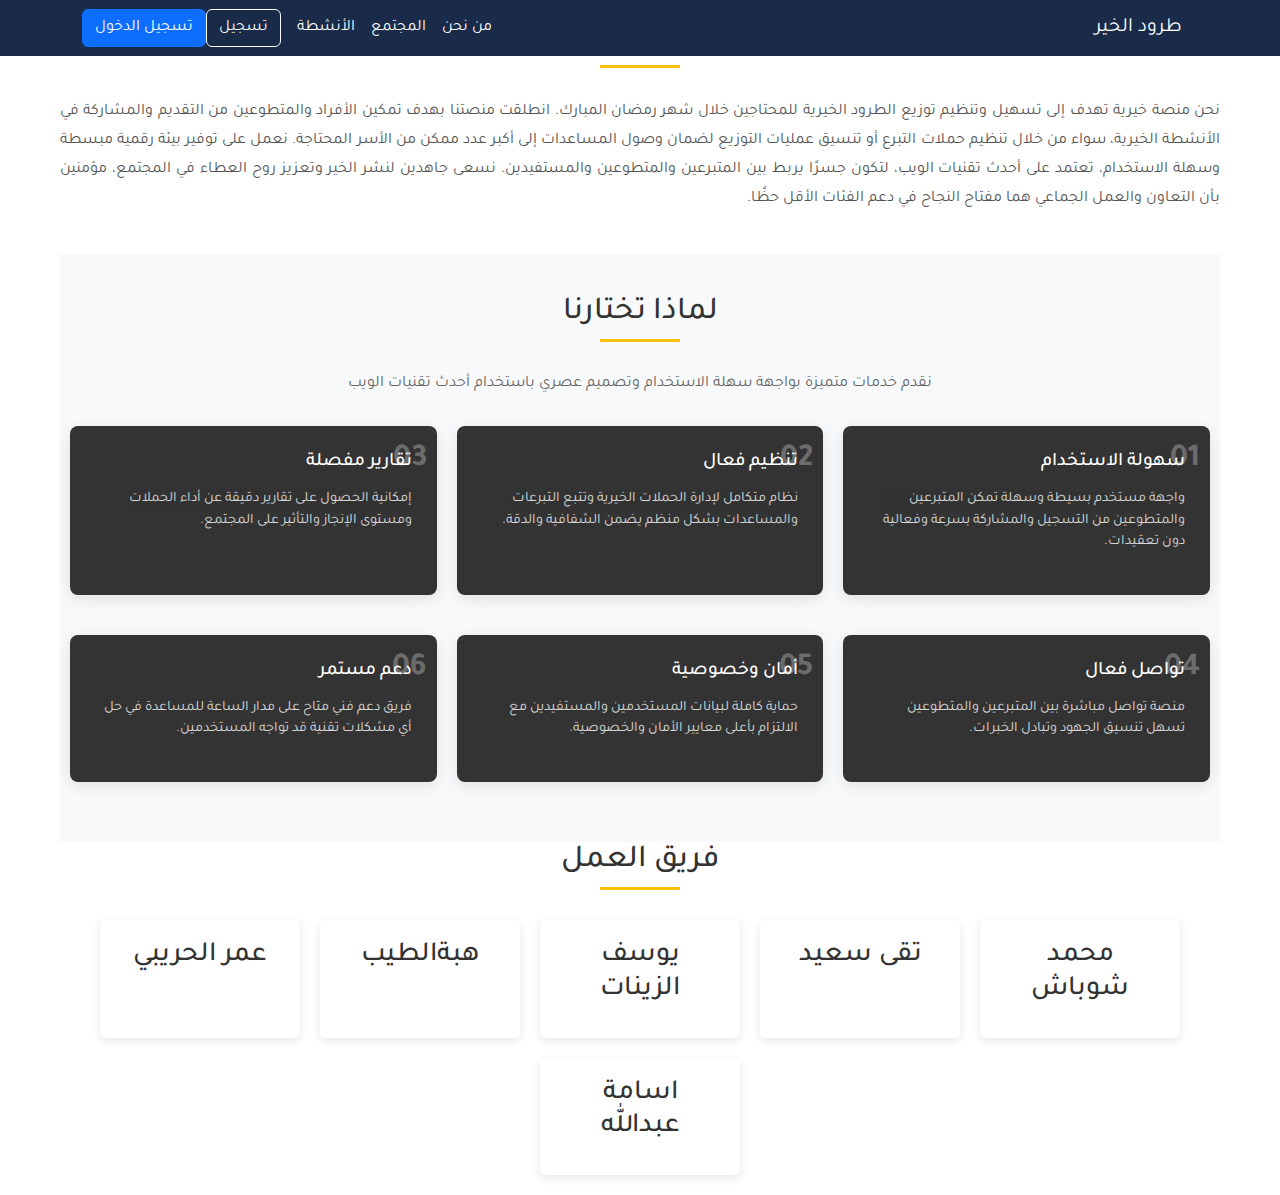
<file: aboutus.html>
<!DOCTYPE html>
<html lang="ar" dir="rtl">
<head>
    <meta charset="UTF-8">
    <meta name="viewport" content="width=device-width, initial-scale=1.0">
    <title>صفحة تجريبية</title>
    
    <style>
        * {
            margin: 0;
            padding: 0;
            box-sizing: border-box;
            font-family: 'Tajawal', sans-serif;
        }
        
        body {
            background-color: #f8f9fa;
            direction: rtl;
        }
        
        .main-content {
            max-width: 1200px;
            margin: 0 auto;
            padding: 20px;
        }
        
        .section-title {
            text-align: center;
            margin-bottom: 30px;
            color: #333;
            font-size: 2rem;
            position: relative;
            padding-bottom: 10px;
        }
        
        .section-title::after {
            content: '';
            position: absolute;
            bottom: 0;
            left: 50%;
            transform: translateX(-50%);
            width: 80px;
            height: 3px;
            background-color: #ffc107;
        }
        
        .section-text {
            text-align: justify;
            line-height: 1.8;
            margin-bottom: 40px;
            color: #555;
        }
        
        .team-container {
            display: flex;
            flex-wrap: wrap;
            justify-content: center;
            gap: 20px;
        }
        
        .team-card {
            width: 200px;
            background-color: #fff;
            padding: 20px;
            border-radius: 5px;
            box-shadow: 0 3px 10px rgba(0, 0, 0, 0.1);
            text-align: center;
        }
        
        .team-member {
            margin-bottom: 10px;
            color: #333;
        }
        
        .team-role {
            color: #777;
            font-style: italic;
        }
        
        /* تنسيق لقسم "لماذا تختارنا" */
        .why-choose-us {
            padding: 40px 0;
            background-color: #f8f9fa;
        }
        
        .why-choose-us-subtitle {
            text-align: center;
            margin-bottom: 30px;
            color: #666;
        }
        
        .features-container {
            display: flex;
            flex-wrap: wrap;
            justify-content: center;
            gap: 20px;
        }
        
        .feature-card {
            width: calc(33.33% - 20px);
            background-color: #333;
            color: #fff;
            border-radius: 8px;
            overflow: hidden;
            box-shadow: 0 4px 15px rgba(0, 0, 0, 0.1);
            position: relative;
            margin-bottom: 20px;
        }
        
        .feature-number {
            position: absolute;
            top: 10px;
            right: 10px;
            font-size: 2rem;
            font-weight: bold;
            color: rgba(255, 255, 255, 0.3);
        }
        
        .feature-content {
            padding: 25px;
        }
        
        .feature-title {
            margin-bottom: 15px;
            font-size: 1.2rem;
        }
        
        .feature-text {
            font-size: 0.9rem;
            line-height: 1.5;
            opacity: 0.8;
        }
        
        @media (max-width: 768px) {
            .feature-card {
                width: calc(50% - 20px);
            }
        }
        
        @media (max-width: 576px) {
            .feature-card {
                width: 100%;
            }
        }

        .navbar {
            background-color: #1a2b49; /* Dark blue theme */
        }
        
        .navbar-brand, .nav-link {
            color: white !important;
        }
        .nav-link:hover {
            color: #ffd700 !important; /* Gold hover effect */
        }
    </style>
    <link href="https://fonts.googleapis.com/css2?family=Tajawal:wght@400;500;700&display=swap" rel="stylesheet">
</head>
<body>
     <!-- Navbar -->
     <nav class="navbar navbar-expand-lg navbar-dark fixed-top">
        <div class="container">
            <!-- Logo -->
            <a class="navbar-brand" href="/">طرود الخير</a>

            <!-- Toggler for Mobile -->
            <button class="navbar-toggler" type="button" data-bs-toggle="collapse" data-bs-target="#navbarContent" aria-controls="navbarContent" aria-expanded="false" aria-label="تبديل التنقل">
                <span class="navbar-toggler-icon"></span>
            </button>

            <!-- Navbar Content -->
            <div class="collapse navbar-collapse" id="navbarContent">
                <!-- Navigation Links -->
                <ul class="navbar-nav me-auto mb-2 mb-lg-0">
                    <li class="nav-item">
                        <a class="nav-link" href="aboutus.html">من نحن</a>
                    </li>
                    <li class="nav-item">
                        <a class="nav-link" href="community.html">المجتمع</a>
                    </li>
                    <li class="nav-item">
                        <a class="nav-link" href="activities.html">الأنشطة</a>
                    </li>
                </ul>

                <!-- Register and Sign In Buttons -->
                <div class="d-flex">
                    <a href="register.html" class="btn btn-outline-light me-2">تسجيل</a>
                    <a href="login.html" class="btn btn-primary">تسجيل الدخول</a>
                </div>
            </div>
        </div>
    </nav>
    <main class="main-content">
        
        <section class="about">
            <h2 class="section-title">من نحن</h2>
            <p class="section-text">نحن منصة خيرية تهدف إلى تسهيل وتنظيم توزيع الطرود الخيرية للمحتاجين خلال شهر رمضان المبارك. انطلقت منصتنا بهدف تمكين الأفراد والمتطوعين من التقديم والمشاركة في الأنشطة الخيرية، سواء من خلال تنظيم حملات التبرع أو تنسيق عمليات التوزيع لضمان وصول المساعدات إلى أكبر عدد ممكن من الأسر المحتاجة. نعمل على توفير بيئة رقمية مبسطة وسهلة الاستخدام، تعتمد على أحدث تقنيات الويب، لتكون جسرًا يربط بين المتبرعين والمتطوعين والمستفيدين. نسعى جاهدين لنشر الخير وتعزيز روح العطاء في المجتمع، مؤمنين بأن التعاون والعمل الجماعي هما مفتاح النجاح في دعم الفئات الأقل حظًا.</p>
        </section>
        
        <!-- قسم "لماذا تختارنا" الجديد -->
        <section class="why-choose-us">
            <h2 class="section-title">لماذا تختارنا</h2>
            <p class="why-choose-us-subtitle">نقدم خدمات متميزة بواجهة سهلة الاستخدام وتصميم عصري باستخدام أحدث تقنيات الويب</p>
            
            <div class="features-container">
                <div class="feature-card">
                    <div class="feature-number">01</div>
                    <div class="feature-content">
                        <h3 class="feature-title">سهولة الاستخدام</h3>
                        <p class="feature-text">واجهة مستخدم بسيطة وسهلة تمكن المتبرعين والمتطوعين من التسجيل والمشاركة بسرعة وفعالية دون تعقيدات.</p>
                    </div>
                </div>
                
                <div class="feature-card">
                    <div class="feature-number">02</div>
                    <div class="feature-content">
                        <h3 class="feature-title">تنظيم فعال</h3>
                        <p class="feature-text">نظام متكامل لإدارة الحملات الخيرية وتتبع التبرعات والمساعدات بشكل منظم يضمن الشفافية والدقة.</p>
                    </div>
                </div>
                
                <div class="feature-card">
                    <div class="feature-number">03</div>
                    <div class="feature-content">
                        <h3 class="feature-title">تقارير مفصلة</h3>
                        <p class="feature-text">إمكانية الحصول على تقارير دقيقة عن أداء الحملات ومستوى الإنجاز والتأثير على المجتمع.</p>
                    </div>
                </div>
                
                <div class="feature-card">
                    <div class="feature-number">04</div>
                    <div class="feature-content">
                        <h3 class="feature-title">تواصل فعال</h3>
                        <p class="feature-text">منصة تواصل مباشرة بين المتبرعين والمتطوعين تسهل تنسيق الجهود وتبادل الخبرات.</p>
                    </div>
                </div>
                
                <div class="feature-card">
                    <div class="feature-number">05</div>
                    <div class="feature-content">
                        <h3 class="feature-title">أمان وخصوصية</h3>
                        <p class="feature-text">حماية كاملة لبيانات المستخدمين والمستفيدين مع الالتزام بأعلى معايير الأمان والخصوصية.</p>
                    </div>
                </div>
                
                <div class="feature-card">
                    <div class="feature-number">06</div>
                    <div class="feature-content">
                        <h3 class="feature-title">دعم مستمر</h3>
                        <p class="feature-text">فريق دعم فني متاح على مدار الساعة للمساعدة في حل أي مشكلات تقنية قد تواجه المستخدمين.</p>
                    </div>
                </div>
            </div>
        </section>
        
        <section class="team">
            <h2 class="section-title">فريق العمل</h2>
            <div class="team-container">
                <div class="team-card">
                    <h3 class="team-member">محمد شوباش</h3>
                    
                </div>
                <div class="team-card">
                    <h3 class="team-member">تقى سعيد</h3>
                 
                </div>
                <div class="team-card">
                    <h3 class="team-member">يوسف الزينات</h3>
           
                </div>
                <div class="team-card">
                    <h3 class="team-member">هبةالطيب</h3>
         
                </div>
                <div class="team-card">
                    <h3 class="team-member">عمر الحريبي</h3>
 
                </div>
                <div class="team-card">
                    <h3 class="team-member">اسامة عبدالله </h3>
                </div>
            </div>
        </section>
    </main>
    <link rel="stylesheet" href="https://cdnjs.cloudflare.com/ajax/libs/bootstrap/5.3.3/css/bootstrap.min.css" integrity="sha512-jnSuA4Ss2PkkikSOLtYs8BlYIeeIK1h99ty4YfvRPAlzr377vr3CXDb7sb7eEEBYjDtcYj+AjBH3FLv5uSJuXg==" crossorigin="anonymous" referrerpolicy="no-referrer" />
</body>
</html>
</file>
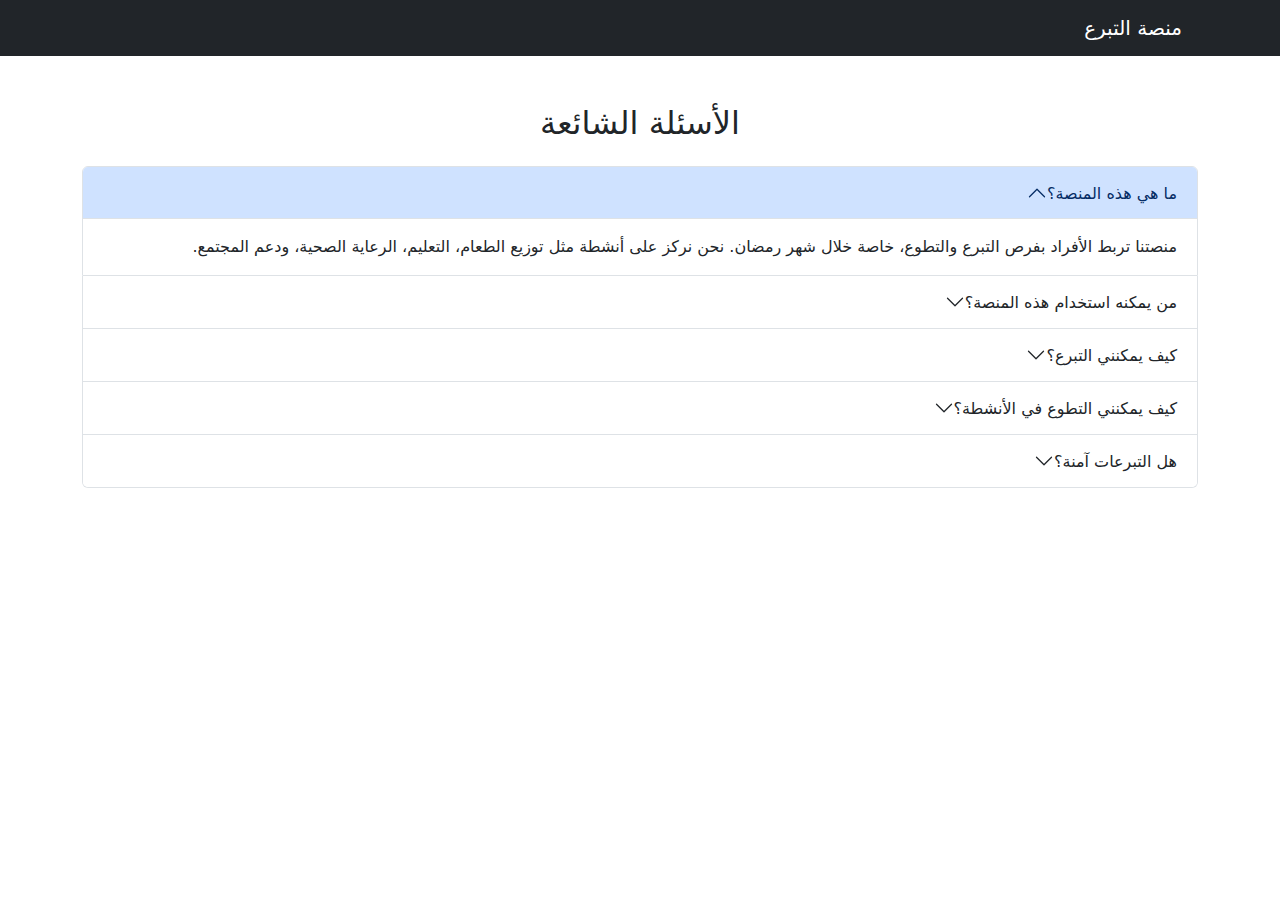
<file: FAQ.html>
<!DOCTYPE html>
<html lang="ar">
<head>
    <meta charset="UTF-8">
    <meta name="viewport" content="width=device-width, initial-scale=1">
    <title>الأسئلة الشائعة - منصة التبرع</title>
    <link href="https://cdn.jsdelivr.net/npm/bootstrap@5.3.0/dist/css/bootstrap.min.css" rel="stylesheet">
    <style>
        body {
            direction: rtl;
            text-align: right;
        }
    </style>
</head>
<body>

    <!-- شريط التنقل -->
    <nav class="navbar navbar-expand-lg navbar-dark bg-dark">
        <div class="container">
            <a class="navbar-brand" href="#">منصة التبرع</a>
        </div>
    </nav>

    <!-- قسم الأسئلة الشائعة -->
    <div class="container my-5">
        <h2 class="text-center mb-4">الأسئلة الشائعة</h2>
        <div class="accordion" id="faqAccordion">

            <!-- السؤال 1 -->
            <div class="accordion-item">
                <h2 class="accordion-header">
                    <button class="accordion-button" type="button" data-bs-toggle="collapse" data-bs-target="#faq1">
                        ما هي هذه المنصة؟
                    </button>
                </h2>
                <div id="faq1" class="accordion-collapse collapse show" data-bs-parent="#faqAccordion">
                    <div class="accordion-body">
                        منصتنا تربط الأفراد بفرص التبرع والتطوع، خاصة خلال شهر رمضان. 
                        نحن نركز على أنشطة مثل توزيع الطعام، التعليم، الرعاية الصحية، ودعم المجتمع.
                    </div>
                </div>
            </div>

            <!-- السؤال 2 -->
            <div class="accordion-item">
                <h2 class="accordion-header">
                    <button class="accordion-button collapsed" type="button" data-bs-toggle="collapse" data-bs-target="#faq2">
                        من يمكنه استخدام هذه المنصة؟
                    </button>
                </h2>
                <div id="faq2" class="accordion-collapse collapse" data-bs-parent="#faqAccordion">
                    <div class="accordion-body">
                        يمكن لأي شخص تصفح الأنشطة، ولكن يجب التسجيل للمشاركة أو التبرع أو التفاعل مع المجتمع.
                    </div>
                </div>
            </div>

            <!-- السؤال 3 -->
            <div class="accordion-item">
                <h2 class="accordion-header">
                    <button class="accordion-button collapsed" type="button" data-bs-toggle="collapse" data-bs-target="#faq3">
                        كيف يمكنني التبرع؟
                    </button>
                </h2>
                <div id="faq3" class="accordion-collapse collapse" data-bs-parent="#faqAccordion">
                    <div class="accordion-body">
                        يمكنك التبرع عن طريق اختيار القضية التي ترغب في دعمها واتباع خطوات التبرع. 
                        نحن ندعم عدة طرق دفع لتسهيل العملية.
                    </div>
                </div>
            </div>

            <!-- السؤال 4 -->
            <div class="accordion-item">
                <h2 class="accordion-header">
                    <button class="accordion-button collapsed" type="button" data-bs-toggle="collapse" data-bs-target="#faq4">
                        كيف يمكنني التطوع في الأنشطة؟
                    </button>
                </h2>
                <div id="faq4" class="accordion-collapse collapse" data-bs-parent="#faqAccordion">
                    <div class="accordion-body">
                        يمكنك تصفح الأنشطة المتاحة والتقديم للمشاركة في النشاط الذي ترغب فيه. 
                        بعد التقديم، ستتلقى بريدًا إلكترونيًا يحتوي على التفاصيل.
                    </div>
                </div>
            </div>

            <!-- السؤال 5 -->
            <div class="accordion-item">
                <h2 class="accordion-header">
                    <button class="accordion-button collapsed" type="button" data-bs-toggle="collapse" data-bs-target="#faq5">
                        هل التبرعات آمنة؟
                    </button>
                </h2>
                <div id="faq5" class="accordion-collapse collapse" data-bs-parent="#faqAccordion">
                    <div class="accordion-body">
                        نعم! نحن نستخدم بوابات دفع آمنة لضمان سلامة تبرعك ووصوله إلى الجهة المناسبة.
                    </div>
                </div>
            </div>

        </div>
    </div>
    <link rel="stylesheet" href="https://cdnjs.cloudflare.com/ajax/libs/bootstrap/5.3.3/css/bootstrap.min.css" integrity="sha512-jnSuA4Ss2PkkikSOLtYs8BlYIeeIK1h99ty4YfvRPAlzr377vr3CXDb7sb7eEEBYjDtcYj+AjBH3FLv5uSJuXg==" crossorigin="anonymous" referrerpolicy="no-referrer" />
    <!-- سكريبتات Bootstrap -->
    <script src="https://cdn.jsdelivr.net/npm/bootstrap@5.3.0/dist/js/bootstrap.bundle.min.js"></script>
</body>
</html>
</file>
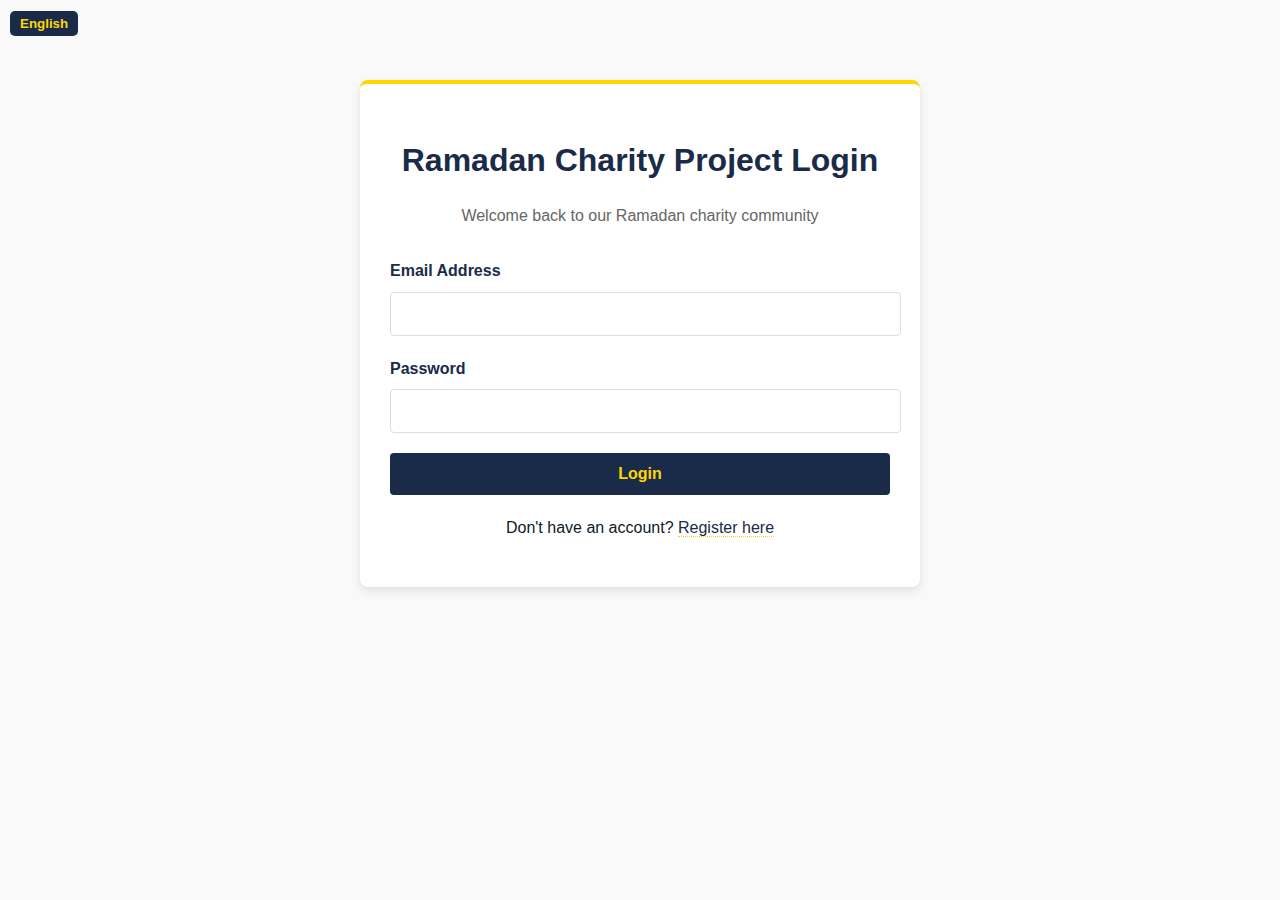
<file: login.html>
<!DOCTYPE html>
<html lang="en" dir="auto">
<head>
    <meta charset="UTF-8">
    <meta name="viewport" content="width=device-width, initial-scale=1.0">
    <title>Ramadan Charity Project Login</title>
    <link rel="stylesheet" href="login.css">
</head>
<body>
    <div class="language-switch">
        <button id="switch-lang">English</button>
    </div>
    
    <div class="container">
        <div class="form-header">
            <h1 id="form-title">Ramadan Charity Project Login</h1>
            <p id="form-subtitle">Welcome back to our Ramadan charity community</p>
        </div>
        
        <div id="success-message" class="success-message">
            Login successful! Redirecting to your index...
        </div>
        
        <div id="error-message" class="error-message" style="display: none; margin-bottom: 15px;">
            Invalid email or password. Please try again.
        </div>
        
        <form id="login-form" onsubmit="return validateAndLogin()">
            <div class="form-group">
                <label for="email" id="email-label">Email Address</label>
                <input type="email" id="email" class="form-control" required>
                <div class="error-message" id="email-error">Please enter a valid email address</div>
            </div>
            
            <div class="form-group">
                <label for="password" id="password-label">Password</label>
                <input type="password" id="password" class="form-control" required>
                <div class="error-message" id="password-error">Please enter your password</div>
            </div>
            
            <button type="submit" class="btn btn-block" id="submit-btn">Login</button>
            
            <div class="register-link">
                <p id="register-text">Don't have an account? <a href="register.html" id="register-link">Register here</a></p>
            </div>
        </form>
    </div>
    
    <script>
        // Form validation and login logic
    function validateAndLogin() {
    let isValid = true;
    
    const errorMessages = document.querySelectorAll('.error-message');
    errorMessages.forEach(msg => msg.style.display = 'none');
    document.getElementById('error-message').style.display = 'none';
    
    const email = document.getElementById('email').value.trim();
    const emailRegex = /^[^\s@]+@[^\s@]+\.[^\s@]+$/;
    if (!emailRegex.test(email)) {
        document.getElementById('email-error').style.display = 'block';
        isValid = false;
    }
    
    const password = document.getElementById('password').value;
    if (password === '') {
        document.getElementById('password-error').style.display = 'block';
        isValid = false;
    }
    
    if (isValid) {
        const users = JSON.parse(localStorage.getItem('ramadanRegistrations')) || [];
        
        const user = users.find(u => u.email === email && u.password === password);
        
        if (user) {
            document.getElementById('success-message').style.display = 'block';
            
            localStorage.setItem('currentUser', JSON.stringify({
                email: user.email,
                fullName: user.fullName,
                phone: user.phone,
                isLoggedIn: true
            }));
            
            document.getElementById('login-form').reset();
            
            setTimeout(() => {

                window.location.href = 'user-profile-system/index.html';

        } else {
            document.getElementById('error-message').style.display = 'block';
        }
    }
    
    return false; 
}

function showStoredData() {
    const registrations = JSON.parse(localStorage.getItem('ramadanRegistrations')) || [];
    console.log('بيانات المستخدمين المسجلين:', registrations);
    
    const currentUser = JSON.parse(localStorage.getItem('currentUser')) || null;
    console.log('بيانات المستخدم الحالي:', currentUser);
    
    return { registrations, currentUser };
}



// التحقق مما إذا كان المستخدم مسجلاً بالفعل عند تحميل الصفحة
document.addEventListener('DOMContentLoaded', function() {
    // التحقق من وجود المستخدم الحالي
    const currentUser = JSON.parse(localStorage.getItem('currentUser'));
    if (currentUser && currentUser.isLoggedIn) {
        // المستخدم مسجل بالفعل، التحويل إلى لوحة التحكم
        window.location.href = 'index.html';
    }
}); 
        
        // Language switcher
        let currentLang = "en";
        document.getElementById("switch-lang").addEventListener("click", function () {
            if (currentLang === "en") {
                // Switch to Arabic
                document.documentElement.lang = "ar";
                document.body.style.direction = "rtl";
                document.getElementById('form-title').textContent = 'تسجيل الدخول لمشروع الأعمال الخيرية الرمضانية';
                document.getElementById('form-subtitle').textContent = 'مرحبًا بعودتك إلى مجتمع الأعمال الخيرية الرمضانية';
                document.getElementById('email-label').textContent = 'البريد الإلكتروني';
                document.getElementById('password-label').textContent = 'كلمة المرور';
                document.getElementById('submit-btn').textContent = 'تسجيل الدخول';
                document.getElementById('register-text').innerHTML = 'ليس لديك حساب؟ <a href="index.html" id="register-link">سجل هنا</a>';
                document.getElementById('success-message').textContent = 'تم تسجيل الدخول بنجاح! جاري تحويلك إلى لوحة التحكم...';
                document.getElementById('error-message').textContent = 'البريد الإلكتروني أو كلمة المرور غير صحيحة. يرجى المحاولة مرة أخرى.';
                
                // Update error messages
                document.getElementById('email-error').textContent = 'الرجاء إدخال بريد إلكتروني صالح';
                document.getElementById('password-error').textContent = 'الرجاء إدخال كلمة المرور';
                
                // Change language button text
                document.getElementById("switch-lang").textContent = "English";
                
                currentLang = "ar";
            } else {
                // Switch to English
                document.documentElement.lang = "en";
                document.body.style.direction = "ltr";
                
                // Reset text content to English
                document.getElementById('form-title').textContent = 'Ramadan Charity Project Login';
                document.getElementById('form-subtitle').textContent = 'Welcome back to our Ramadan charity community';
                document.getElementById('email-label').textContent = 'Email Address';
                document.getElementById('password-label').textContent = 'Password';
                document.getElementById('submit-btn').textContent = 'Login';
                document.getElementById('register-text').innerHTML = 'Don\'t have an account? <a href="index.html" id="register-link">Register here</a>';
                document.getElementById('success-message').textContent = 'Login successful! Redirecting to your dashboard...';
                document.getElementById('error-message').textContent = 'Invalid email or password. Please try again.';
                
                // Reset error messages
                document.getElementById('email-error').textContent = 'Please enter a valid email address';
                document.getElementById('password-error').textContent = 'Please enter your password';
                
                // Change language button text
                document.getElementById("switch-lang").textContent = "العربية";
                
                currentLang = "en";
            }
        });
        
        // Check if user is already logged in
        document.addEventListener('DOMContentLoaded', function() {
            const currentUser = JSON.parse(localStorage.getItem('currentUser'));
            if (currentUser && currentUser.isLoggedIn) {
                // User is already logged in, redirect to dashboard
                window.location.href = 'user-profile-system/index.html';

            }
            
            // Check browser language setting
            const userLang = navigator.language || navigator.userLanguage;
            if (userLang.startsWith('ar')) {
                // Trigger Arabic language
                document.getElementById("switch-lang").click();
            }
        });
    </script>
</body>
</html>
</file>
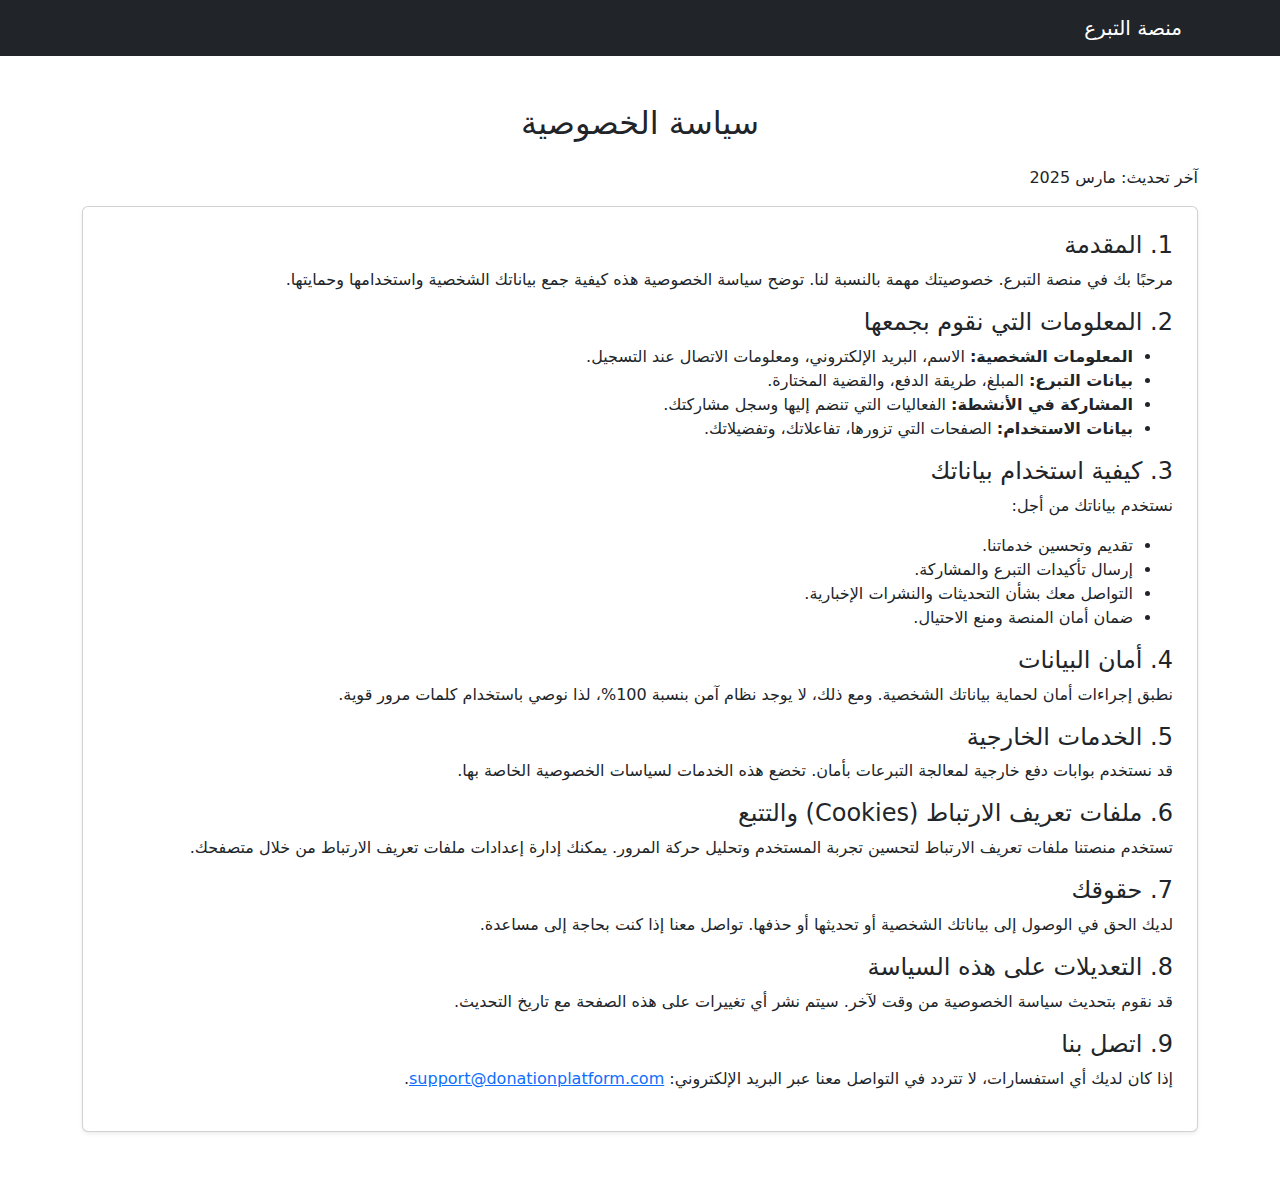
<file: privacy_policy.html>
<!DOCTYPE html>
<html lang="ar">
<head>
    <meta charset="UTF-8">
    <meta name="viewport" content="width=device-width, initial-scale=1">
    <title>سياسة الخصوصية - منصة التبرع</title>
    <link href="https://cdn.jsdelivr.net/npm/bootstrap@5.3.0/dist/css/bootstrap.min.css" rel="stylesheet">
    <style>
        body {
            direction: rtl;
            text-align: right;
        }
    </style>
</head>
<body>

    <!-- شريط التنقل -->
    <nav class="navbar navbar-expand-lg navbar-dark bg-dark">
        <div class="container">
            <a class="navbar-brand" href="#">منصة التبرع</a>
        </div>
    </nav>

    <!-- قسم سياسة الخصوصية -->
    <div class="container my-5">
        <h2 class="text-center mb-4">سياسة الخصوصية</h2>

        <p>آخر تحديث: مارس 2025</p>

        <div class="card p-4 shadow-sm">
            <h4>1. المقدمة</h4>
            <p>مرحبًا بك في منصة التبرع. خصوصيتك مهمة بالنسبة لنا. توضح سياسة الخصوصية هذه كيفية جمع بياناتك الشخصية واستخدامها وحمايتها.</p>

            <h4>2. المعلومات التي نقوم بجمعها</h4>
            <ul>
                <li><strong>المعلومات الشخصية:</strong> الاسم، البريد الإلكتروني، ومعلومات الاتصال عند التسجيل.</li>
                <li><strong>بيانات التبرع:</strong> المبلغ، طريقة الدفع، والقضية المختارة.</li>
                <li><strong>المشاركة في الأنشطة:</strong> الفعاليات التي تنضم إليها وسجل مشاركتك.</li>
                <li><strong>بيانات الاستخدام:</strong> الصفحات التي تزورها، تفاعلاتك، وتفضيلاتك.</li>
            </ul>

            <h4>3. كيفية استخدام بياناتك</h4>
            <p>نستخدم بياناتك من أجل:</p>
            <ul>
                <li>تقديم وتحسين خدماتنا.</li>
                <li>إرسال تأكيدات التبرع والمشاركة.</li>
                <li>التواصل معك بشأن التحديثات والنشرات الإخبارية.</li>
                <li>ضمان أمان المنصة ومنع الاحتيال.</li>
            </ul>

            <h4>4. أمان البيانات</h4>
            <p>نطبق إجراءات أمان لحماية بياناتك الشخصية. ومع ذلك، لا يوجد نظام آمن بنسبة 100%، لذا نوصي باستخدام كلمات مرور قوية.</p>

            <h4>5. الخدمات الخارجية</h4>
            <p>قد نستخدم بوابات دفع خارجية لمعالجة التبرعات بأمان. تخضع هذه الخدمات لسياسات الخصوصية الخاصة بها.</p>

            <h4>6. ملفات تعريف الارتباط (Cookies) والتتبع</h4>
            <p>تستخدم منصتنا ملفات تعريف الارتباط لتحسين تجربة المستخدم وتحليل حركة المرور. يمكنك إدارة إعدادات ملفات تعريف الارتباط من خلال متصفحك.</p>

            <h4>7. حقوقك</h4>
            <p>لديك الحق في الوصول إلى بياناتك الشخصية أو تحديثها أو حذفها. تواصل معنا إذا كنت بحاجة إلى مساعدة.</p>

            <h4>8. التعديلات على هذه السياسة</h4>
            <p>قد نقوم بتحديث سياسة الخصوصية من وقت لآخر. سيتم نشر أي تغييرات على هذه الصفحة مع تاريخ التحديث.</p>

            <h4>9. اتصل بنا</h4>
            <p>إذا كان لديك أي استفسارات، لا تتردد في التواصل معنا عبر البريد الإلكتروني: 
                <a href="mailto:support@donationplatform.com">support@donationplatform.com</a>.</p>
        </div>
    </div>
<link rel="stylesheet" href="https://cdnjs.cloudflare.com/ajax/libs/bootstrap/5.3.3/css/bootstrap.min.css" integrity="sha512-jnSuA4Ss2PkkikSOLtYs8BlYIeeIK1h99ty4YfvRPAlzr377vr3CXDb7sb7eEEBYjDtcYj+AjBH3FLv5uSJuXg==" crossorigin="anonymous" referrerpolicy="no-referrer" />
    <!-- سكريبتات Bootstrap -->
    <script src="https://cdn.jsdelivr.net/npm/bootstrap@5.3.0/dist/js/bootstrap.bundle.min.js"></script>
</body>
</html>
</file>
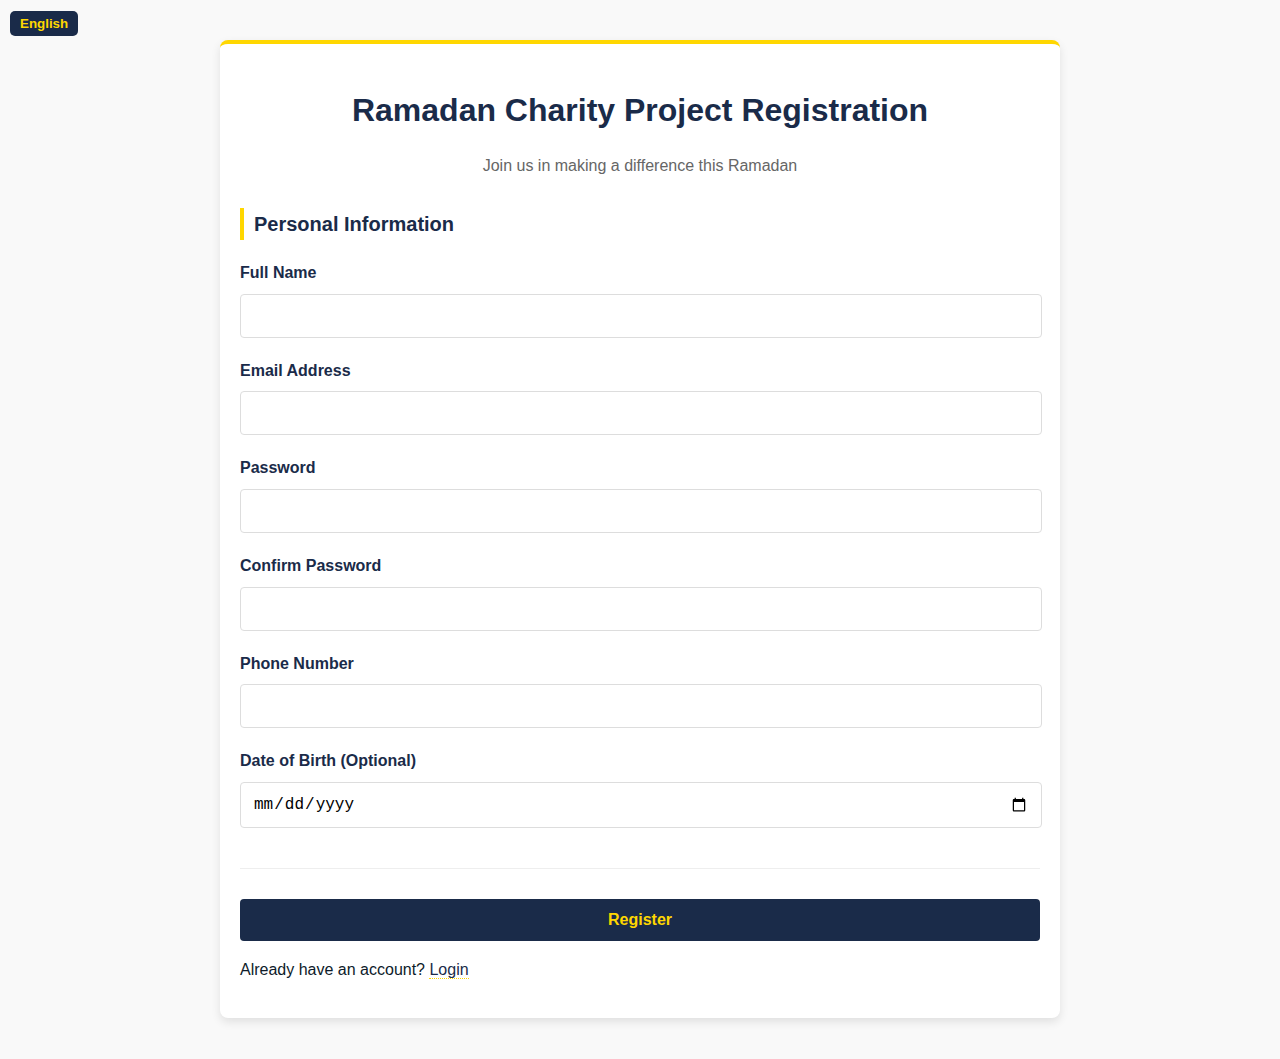
<file: register.html>
<!DOCTYPE html>
<html lang="en" dir="auto">
<head>
    <meta charset="UTF-8">
    <meta name="viewport" content="width=device-width, initial-scale=1.0">
    <title>Ramadan Charity Project Registration</title>
    
    <link rel="stylesheet" href="register.css">
</head>
<body>  
    <div class="language-switch">
            <button id="switch-lang">English</button>
        </div>
    <div class="container">
       <!--  <div class="language-selector">
            <button onclick="changeLanguage('en')" id="en-btn">English</button>
            <button onclick="changeLanguage('ar')" id="ar-btn">العربية</button>
        </div> -->
      

        <div class="form-header">
            <h1 id="form-title">Ramadan Charity Project Registration</h1>
            <p id="form-subtitle">Join us in making a difference this Ramadan</p>
        </div>
        
        <div id="success-message" class="success-message">
            Registration successful! Thank you for joining our Ramadan charity project.
        </div>
        
        <form id="registration-form" onsubmit="return validateForm()">
            <div class="form-section">
                <h2 id="personal-info-title">Personal Information</h2>
                
                <div class="form-group">
                    <label for="fullName" id="name-label">Full Name</label>
                    <input type="text" id="fullName" class="form-control" required>
                    <div class="error-message" id="fullName-error">Please enter your full name</div>
                </div>
                
                <div class="form-group">
                    <label for="email" id="email-label">Email Address</label>
                    <input type="email" id="email" class="form-control" required>
                    <div class="error-message" id="email-error">Please enter a valid email address</div>
                </div>
                
                <div class="form-group">
                    <label for="password" id="password-label">Password</label>
                    <input type="password" id="password" class="form-control" required>
                    <div class="error-message" id="password-error">Password must be at least 8 characters with numbers and special characters</div>
                </div>
                
                <div class="form-group">
                    <label for="confirmPassword" id="confirm-password-label">Confirm Password</label>
                    <input type="password" id="confirmPassword" class="form-control" required>
                    <div class="error-message" id="confirmPassword-error">Passwords do not match</div>
                </div>
                
                <div class="form-group">
                    <label for="phone" id="phone-label">Phone Number</label>
                    <input type="tel" id="phone" class="form-control" required>
                    <div class="error-message" id="phone-error">Please enter a valid phone number</div>
                </div>
                
                <div class="form-group">
                    <label for="dob" id="dob-label">Date of Birth (Optional)</label>
                    <input type="date" id="dob" class="form-control">
                </div>
            </div>
        
      <!--           <div class="form-group">
                    <label for="preferredLanguage" id="language-label">Preferred Language</label>
                    <select id="preferredLanguage" class="form-control" required>
                        <option value="">Select Language</option>
                        <option value="arabic">Arabic</option>
                        <option value="english">English</option>
                        <option value="other">Other</option>
                    </select>
                </div> -->
                
              
            
            <button type="submit" class="btn btn-block" id="submit-btn">Register</button>

                <p id="login-page">
                هل انت متأكد من انك تريد تسجيل الدخول� <a href="login.html">تسجيل الدخول</a>
                </p>
             
           
        </form>
    </div>
    
    <script>
        // Form validation
        function validateForm() {
            let isValid = true;
            
            // Reset all error messages
            const errorMessages = document.querySelectorAll('.error-message');
            errorMessages.forEach(msg => msg.style.display = 'none');
            
            // Validate full name
            const fullName = document.getElementById('fullName').value.trim();
            if (fullName === '') {
                document.getElementById('fullName-error').style.display = 'block';
                isValid = false;
            }
            
            // Validate email
            const email = document.getElementById('email').value.trim();
            const emailRegex = /^[^\s@]+@[^\s@]+\.[^\s@]+$/;
            if (!emailRegex.test(email)) {
                document.getElementById('email-error').style.display = 'block';
                isValid = false;
            }
            
            // Validate password
            const password = document.getElementById('password').value;
            const passwordRegex = /^(?=.*[0-9])(?=.*[!@#$%^&*])[a-zA-Z0-9!@#$%^&*]{8,}$/;
            if (!passwordRegex.test(password)) {
                document.getElementById('password-error').style.display = 'block';
                isValid = false;
            }
            
            // Validate confirm password
            const confirmPassword = document.getElementById('confirmPassword').value;
            if (password !== confirmPassword) {
                document.getElementById('confirmPassword-error').style.display = 'block';
                isValid = false;
            }
            
            // Validate phone
            const phone = document.getElementById('phone').value.trim();
            const phoneRegex = /^\+?[0-9]{10,15}$/;
            if (!phoneRegex.test(phone)) {
                document.getElementById('phone-error').style.display = 'block';
                isValid = false;
            }
            
          
            
            
            // If form is valid, show success message
            if (isValid) {
                document.getElementById('success-message').style.display = 'block';
                document.getElementById('registration-form').reset();
                // In a real application, you would submit the form data to a server here
                // For this example, we're just showing a success message
                window.scrollTo(0, 0);
                return false; // Prevent form submission for this example
            }
            
            return false; // Prevent actual form submission
        }
        
        // Language switcher
  // Language switcher
let currentLang = "en"; // تغيير القيمة الابتدائية إلى "en"
document.getElementById("switch-lang").addEventListener("click", function () {
    if (currentLang === "en") {
        // التحويل من الإنجليزية إلى العربية
        document.documentElement.lang = "ar";
        document.body.style.direction = "rtl";
        document.getElementById('form-title').textContent = 'التسجيل في مشروع الأعمال الخيرية الرمضانية';
        document.getElementById('form-subtitle').textContent = 'انضم إلينا لإحداث فرق هذا الرمضان';
        document.getElementById('personal-info-title').textContent = 'المعلومات الشخصية';
        document.getElementById('name-label').textContent = 'الاسم الكامل';
        document.getElementById('email-label').textContent = 'البريد الإلكتروني';
        document.getElementById('password-label').textContent = 'كلمة المرور';
        document.getElementById('confirm-password-label').textContent = 'تأكيد كلمة المرور';
        document.getElementById('phone-label').textContent = 'رقم الهاتف';
        document.getElementById('dob-label').textContent = 'تاريخ الميلاد (اختياري)';
        document.getElementById('submit-btn').textContent = 'تسجيل';
        document.getElementById('login-page').innerHTML = 'هل لديك حساب بالفعل؟ <a href="login.html">تسجيل الدخول</a>';
        document.getElementById('success-message').textContent = 'تم التسجيل بنجاح! شكرا لانضمامك إلى مشروع الأعمال الخيرية الرمضانية.';
        
        // تحديث رسائل الخطأ
        document.getElementById('fullName-error').textContent = 'الرجاء إدخال الاسم الكامل';
        document.getElementById('email-error').textContent = 'الرجاء إدخال بريد إلكتروني صالح';
        document.getElementById('password-error').textContent = 'يجب أن تتكون كلمة المرور من 8 أحرف على الأقل مع أرقام وأحرف خاصة';
        document.getElementById('confirmPassword-error').textContent = 'كلمات المرور غير متطابقة';
        document.getElementById('phone-error').textContent = 'الرجاء إدخال رقم هاتف صالح';
        
        // تغيير نص زر تبديل اللغة
        document.getElementById("switch-lang").textContent = "English";
        
        currentLang = "ar";
    } else {
        // التحويل من العربية إلى الإنجليزية
        document.documentElement.lang = "en";
        document.body.style.direction = "ltr";
        
        // إعادة تعيين المحتوى النصي إلى الإنجليزية
        document.getElementById('form-title').textContent = 'Ramadan Charity Project Registration';
        document.getElementById('form-subtitle').textContent = 'Join us in making a difference this Ramadan';
        document.getElementById('personal-info-title').textContent = 'Personal Information';
        document.getElementById('name-label').textContent = 'Full Name';
        document.getElementById('email-label').textContent = 'Email Address';
        document.getElementById('password-label').textContent = 'Password';
        document.getElementById('confirm-password-label').textContent = 'Confirm Password';
        document.getElementById('phone-label').textContent = 'Phone Number';
        document.getElementById('dob-label').textContent = 'Date of Birth (Optional)';
        document.getElementById('submit-btn').textContent = 'Register';
        document.getElementById('login-page').innerHTML = 'Already have an account? <a href="login.html">Login</a>';
        document.getElementById('success-message').textContent = 'Registration successful! Thank you for joining our Ramadan charity project.';
        
        // إعادة تعيين رسائل الخطأ
        document.getElementById('fullName-error').textContent = 'Please enter your full name';
        document.getElementById('email-error').textContent = 'Please enter a valid email address';
        document.getElementById('password-error').textContent = 'Password must be at least 8 characters with numbers and special characters';
        document.getElementById('confirmPassword-error').textContent = 'Passwords do not match';
        document.getElementById('phone-error').textContent = 'Please enter a valid phone number';
        
        // تغيير نص زر تبديل اللغة
        document.getElementById("switch-lang").textContent = "العربية";
        
        currentLang = "en";
    }
});
        
document.getElementById('login-page').innerHTML = 'هل لديك حساب بالفعل؟ <a href="login.html">تسجيل الدخول</a>';

document.getElementById('login-page').innerHTML = 'Already have an account? <a href="login.html">Login</a>';
    
        // Function to save form data (in a real application, this would send data to a server)
        /* function saveFormData() {
            // Collect form data
            const formData = {
                fullName: document.getElementById('fullName').value,
                email: document.getElementById('email').value,
                phone: document.getElementById('phone').value,
                dob: document.getElementById('dob').value,
             
                contactMethod: document.querySelector('input[name="contactMethod"]:checked').value,
                interests: Array.from(document.querySelectorAll('input[name="interests"]:checked')).map(el => el.value),
                notifications: document.getElementById('notifications').checked
            };
            
            // In a real application, you would send this data to your server
            console.log('Form data collected:', formData);
            
            // You could use fetch API to send data to server:
           
            fetch('https://your-api-endpoint.com/register', {
                method: 'POST',
                headers: {
                    'Content-Type': 'application/json',
                },
                body: JSON.stringify(formData),
            })
            .then(response => response.json())
            .then(data => {
                console.log('Success:', data);
                // Show success message
                document.getElementById('success-message').style.display = 'block';
            })
            .catch((error) => {
                console.error('Error:', error);
                // Show error message
            });
            
        }*/
        // Add this function to save form data to local storage
        function saveToLocalStorage() {
    // جمع بيانات النموذج
    const formData = {
        fullName: document.getElementById('fullName').value.trim(),
        email: document.getElementById('email').value.trim(),
        password: document.getElementById('password').value, // تخزين كلمة المرور للتحقق لاحقًا
        phone: document.getElementById('phone').value.trim(),
        dob: document.getElementById('dob').value,
        registrationDate: new Date().toISOString() // تخزين تاريخ التسجيل
    };
    
    // الحصول على مصفوفة التسجيلات الموجودة من localStorage أو إنشاء مصفوفة جديدة
    let registrations = JSON.parse(localStorage.getItem('ramadanRegistrations')) || [];
    
    // التحقق مما إذا كان البريد الإلكتروني مستخدمًا من قبل
    const existingUser = registrations.find(user => user.email === formData.email);
    if (existingUser) {
        alert('هذا البريد الإلكتروني مستخدم بالفعل. الرجاء استخدام بريد إلكتروني آخر.');
        return false;
    }
    
    // إضافة تسجيل جديد إلى المصفوفة
    registrations.push(formData);
    
    // حفظ المصفوفة المحدثة في localStorage
    localStorage.setItem('ramadanRegistrations', JSON.stringify(registrations));
    
    console.log('تم حفظ البيانات في localStorage:', formData);
    return true;
}

// تعديل وظيفة التحقق من صحة النموذج لحفظ البيانات عند التحقق
    function validateForm() {
        let isValid = true;
        
        // إعادة تعيين جميع رسائل الخطأ
        const errorMessages = document.querySelectorAll('.error-message');
        errorMessages.forEach(msg => msg.style.display = 'none');
        
        // التحقق من صحة الاسم الكامل
        const fullName = document.getElementById('fullName').value.trim();
        if (fullName === '') {
            document.getElementById('fullName-error').style.display = 'block';
            isValid = false;
        }
        
        // التحقق من صحة البريد الإلكتروني
        const email = document.getElementById('email').value.trim();
        const emailRegex = /^[^\s@]+@[^\s@]+\.[^\s@]+$/;
        if (!emailRegex.test(email)) {
            document.getElementById('email-error').style.display = 'block';
            isValid = false;
        }
        
        // التحقق من صحة كلمة المرور
        const password = document.getElementById('password').value;
        const passwordRegex = /^(?=.*[0-9])(?=.*[!@#$%^&*])[a-zA-Z0-9!@#$%^&*]{8,}$/;
        if (!passwordRegex.test(password)) {
            document.getElementById('password-error').style.display = 'block';
            isValid = false;
        }
        
        // التحقق من تطابق كلمة المرور
        const confirmPassword = document.getElementById('confirmPassword').value;
        if (password !== confirmPassword) {
            document.getElementById('confirmPassword-error').style.display = 'block';
            isValid = false;
        }
        
        // التحقق من صحة رقم الهاتف
        const phone = document.getElementById('phone').value.trim();
        const phoneRegex = /^\+?[0-9]{10,15}$/;
        if (!phoneRegex.test(phone)) {
            document.getElementById('phone-error').style.display = 'block';
            isValid = false;
        }
        
        // إذا كان النموذج صالحًا، حفظ البيانات وعرض رسالة النجاح
        if (isValid) {
            if (saveToLocalStorage()) {
                document.getElementById('success-message').style.display = 'block';
                document.getElementById('registration-form').reset();
                window.scrollTo(0, 0);
                
                // التوجيه إلى صفحة تسجيل الدخول بعد نجاح التسجيل
                setTimeout(() => {
                    window.location.href = 'login.html';
                }, 2000);
            }
        }
        
        return false; // منع إرسال النموذج
    }

    // إضافة وظيفة لعرض البيانات المسجلة
    function showSavedRegistrations() {
        const registrations = JSON.parse(localStorage.getItem('ramadanRegistrations')) || [];
        console.log('التسجيلات المحفوظة:', registrations);
        return registrations;
    }

    // إضافة وظيفة لمسح جميع التسجيلات المحفوظة
    function clearSavedRegistrations() {
        localStorage.removeItem('ramadanRegistrations');
        console.log('تم مسح جميع التسجيلات المحفوظة');
    }
        // Initialize the page with correct language based on browser settings
        document.addEventListener('DOMContentLoaded', function() {
            const userLang = navigator.language || navigator.userLanguage;
            if (userLang.startsWith('ar')) {
                changeLanguage('ar');
            }
        });
    </script>
</body>
</html>
</file>
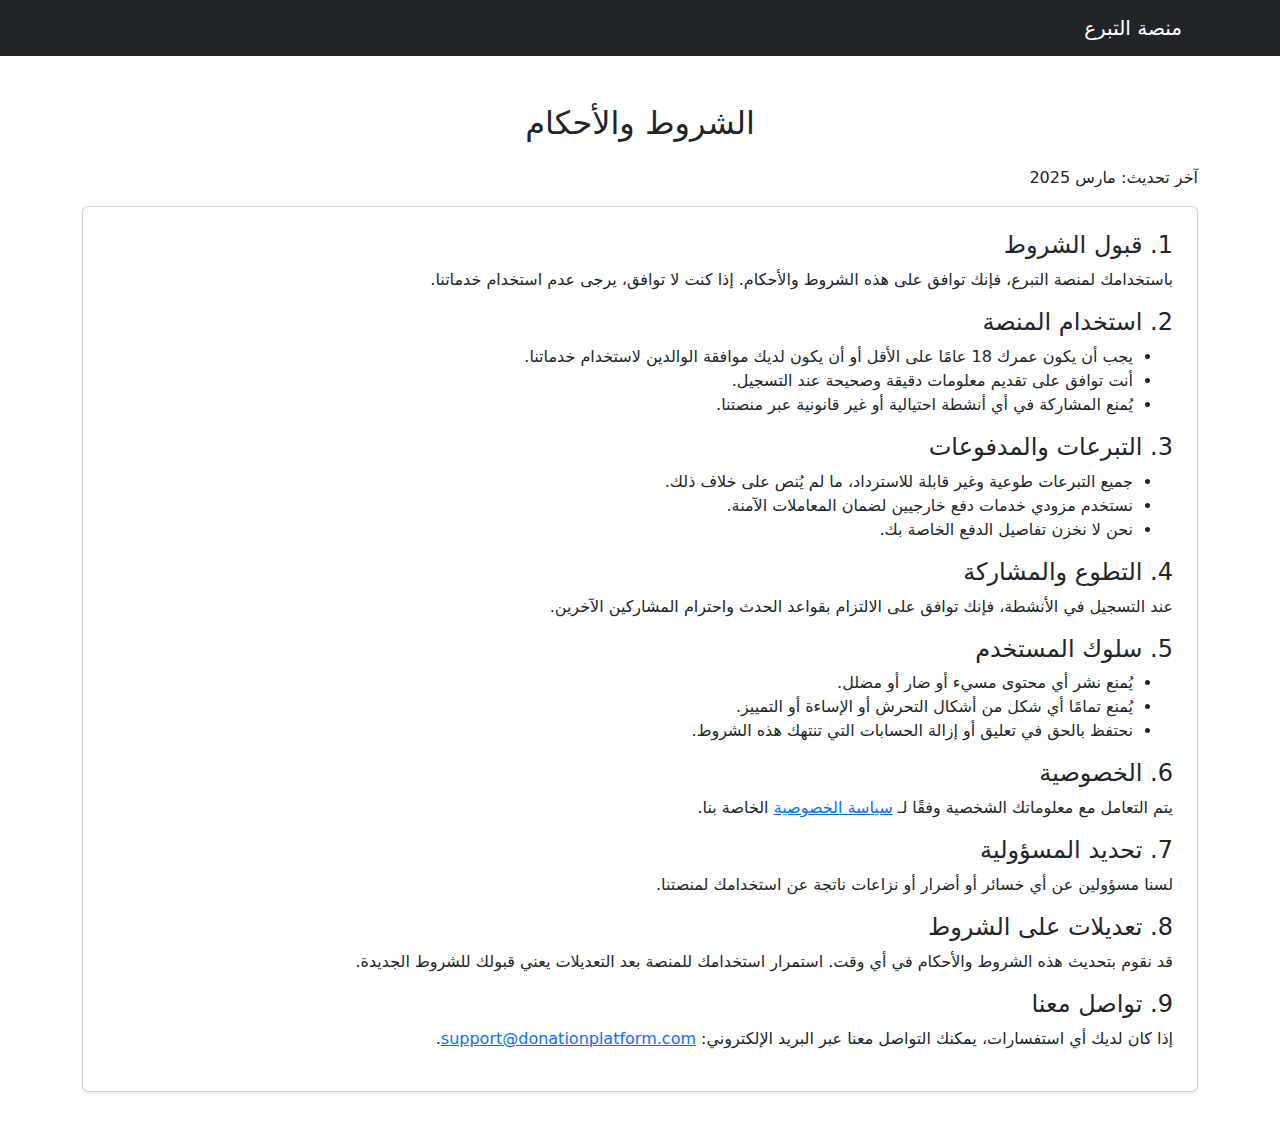
<file: Terms.html>
<!DOCTYPE html>
<html lang="ar">
<head>
    <meta charset="UTF-8">
    <meta name="viewport" content="width=device-width, initial-scale=1">
    <title>الشروط والأحكام - منصة التبرع</title>
    <link href="https://cdn.jsdelivr.net/npm/bootstrap@5.3.0/dist/css/bootstrap.min.css" rel="stylesheet">
    <style>
        body {
            direction: rtl;
            text-align: right;
        }
    </style>
</head>
<body>

    <!-- شريط التنقل -->
    <nav class="navbar navbar-expand-lg navbar-dark bg-dark">
        <div class="container">
            <a class="navbar-brand" href="#">منصة التبرع</a>
        </div>
    </nav>

    <!-- قسم الشروط والأحكام -->
    <div class="container my-5">
        <h2 class="text-center mb-4">الشروط والأحكام</h2>

        <p>آخر تحديث: مارس 2025</p>

        <div class="card p-4 shadow-sm">
            <h4>1. قبول الشروط</h4>
            <p>باستخدامك لمنصة التبرع، فإنك توافق على هذه الشروط والأحكام. إذا كنت لا توافق، يرجى عدم استخدام خدماتنا.</p>

            <h4>2. استخدام المنصة</h4>
            <ul>
                <li>يجب أن يكون عمرك 18 عامًا على الأقل أو أن يكون لديك موافقة الوالدين لاستخدام خدماتنا.</li>
                <li>أنت توافق على تقديم معلومات دقيقة وصحيحة عند التسجيل.</li>
                <li>يُمنع المشاركة في أي أنشطة احتيالية أو غير قانونية عبر منصتنا.</li>
            </ul>

            <h4>3. التبرعات والمدفوعات</h4>
            <ul>
                <li>جميع التبرعات طوعية وغير قابلة للاسترداد، ما لم يُنص على خلاف ذلك.</li>
                <li>نستخدم مزودي خدمات دفع خارجيين لضمان المعاملات الآمنة.</li>
                <li>نحن لا نخزن تفاصيل الدفع الخاصة بك.</li>
            </ul>

            <h4>4. التطوع والمشاركة</h4>
            <p>عند التسجيل في الأنشطة، فإنك توافق على الالتزام بقواعد الحدث واحترام المشاركين الآخرين.</p>

            <h4>5. سلوك المستخدم</h4>
            <ul>
                <li>يُمنع نشر أي محتوى مسيء أو ضار أو مضلل.</li>
                <li>يُمنع تمامًا أي شكل من أشكال التحرش أو الإساءة أو التمييز.</li>
                <li>نحتفظ بالحق في تعليق أو إزالة الحسابات التي تنتهك هذه الشروط.</li>
            </ul>

            <h4>6. الخصوصية</h4>
            <p>يتم التعامل مع معلوماتك الشخصية وفقًا لـ <a href="privacy_policy.html" target="_blank">سياسة الخصوصية</a> الخاصة بنا.</p>

            <h4>7. تحديد المسؤولية</h4>
            <p>لسنا مسؤولين عن أي خسائر أو أضرار أو نزاعات ناتجة عن استخدامك لمنصتنا.</p>

            <h4>8. تعديلات على الشروط</h4>
            <p>قد نقوم بتحديث هذه الشروط والأحكام في أي وقت. استمرار استخدامك للمنصة بعد التعديلات يعني قبولك للشروط الجديدة.</p>

            <h4>9. تواصل معنا</h4>
            <p>إذا كان لديك أي استفسارات، يمكنك التواصل معنا عبر البريد الإلكتروني: 
                <a href="mailto:support@donationplatform.com">support@donationplatform.com</a>.</p>
        </div>
    </div>

    <!-- سكريبتات Bootstrap -->
    <script src="https://cdn.jsdelivr.net/npm/bootstrap@5.3.0/dist/js/bootstrap.bundle.min.js"></script>
</body>
</html>
</file>
<file: login.css>
:root {
    --primary-color: #1A2B49; /* Navy */
    --secondary-color: #FFD700; /* Gold */
    --accent-color: #FFCC00; /* Golden Yellow */
    --background-color: #f9f9f9;
    --text-color: #0D1B2A; /* Dark Blue */
    --error-color: #f44336;
    --success-color: #4CAF50;
}

body {
    font-family: 'Segoe UI', Tahoma, Geneva, Verdana, sans-serif;
    background-color: var(--background-color);
    color: var(--text-color);
    line-height: 1.6;
    margin: 0;
    padding: 0;
}

.container {
    max-width: 500px;
    margin: 80px auto;
    padding: 30px;
    background-color: white;
    border-radius: 8px;
    box-shadow: 0 4px 10px rgba(0, 0, 0, 0.1);
    border-top: 4px solid var(--secondary-color);
}

.form-header {
    text-align: center;
    margin-bottom: 30px;
}

.form-header h1 {
    color: var(--primary-color);
    margin-bottom: 10px;
}

.form-header p {
    color: #666;
}

.form-group {
    margin-bottom: 20px;
}

.form-group label {
    display: block;
    margin-bottom: 8px;
    font-weight: 600;
    color: var(--primary-color);
}

.form-control {
    width: 97%;
    padding: 12px;
    border: 1px solid #ddd;
    border-radius: 4px;
    font-size: 16px;
    transition: border-color 0.3s, box-shadow 0.3s;
}

.form-control:focus {
    border-color: var(--secondary-color);
    outline: none;
    box-shadow: 0 0 0 2px rgba(255, 215, 0, 0.2);
}

.error-message {
    color: var(--error-color);
    font-size: 14px;
    margin-top: 5px;
    display: none;
}

.btn {
    display: inline-block;
    background-color: var(--primary-color);
    color: var(--secondary-color);
    padding: 12px 24px;
    border: none;
    border-radius: 4px;
    cursor: pointer;
    font-size: 16px;
    font-weight: 600;
    transition: all 0.3s ease;
}

.btn:hover {
    background-color: var(--secondary-color);
    color: var(--primary-color);
}

.btn-block {
    display: block;
    width: 100%;
}

.success-message {
    background-color: rgba(255, 215, 0, 0.1);
    color: var(--primary-color);
    padding: 15px;
    border-radius: 4px;
    margin-bottom: 20px;
    display: none;
    border-left: 4px solid var(--secondary-color);
}

.language-switch {
    position: absolute;
    top: 10px;
    left: 10px;
}

.language-switch button {
    padding: 5px 10px;
    border: none;
    background: var(--primary-color);
    color: var(--secondary-color);
    border-radius: 5px;
    cursor: pointer;
    font-weight: bold;
    transition: all 0.3s ease;
}

.language-switch button:hover {
    background: var(--secondary-color);
    color: var(--primary-color);
}

.register-link {
    text-align: center;
    margin-top: 20px;
}

.register-link a {
    color: var(--primary-color);
    text-decoration: none;
    border-bottom: 1px dotted var(--secondary-color);
    transition: all 0.3s ease;
}

.register-link a:hover {
    color: var(--secondary-color);
    border-bottom: 1px solid var(--secondary-color);
}

/* Error message at form level */
#error-message {
    background-color: rgba(244, 67, 54, 0.1);
    color: var(--error-color);
    padding: 15px;
    border-radius: 4px;
    margin-bottom: 20px;
    border-left: 4px solid var(--error-color);
}

/* Arabic text support */
[dir="rtl"] .form-header,
[dir="rtl"] .form-group label,
[dir="rtl"] .register-link {
    text-align: right;
}

[dir="rtl"] .success-message,
[dir="rtl"] #error-message {
    border-left: none;
    border-right: 4px solid var(--secondary-color);
}

[dir="rtl"] #error-message {
    border-right: 4px solid var(--error-color);
}

/* Responsive design */
@media (max-width: 768px) {
    .container {
        margin: 40px 20px;
        padding: 20px;
    }
}
</file>
<file: register.css>
:root {
    --primary-color: #1A2B49; /* Navy */
    --secondary-color: #FFD700; /* Gold */
    --accent-color: #FFCC00; /* Golden Yellow */
    --background-color: #f9f9f9;
    --text-color: #0D1B2A; /* Dark Blue */
    --error-color: #f44336;
    --success-color: #4CAF50;
}

body {
    font-family: 'Segoe UI', Tahoma, Geneva, Verdana, sans-serif;
    background-color: var(--background-color);
    color: var(--text-color);
    line-height: 1.6;
    margin: 0;
    padding: 0;
}

.container {
    max-width: 800px;
    margin: 40px auto;
    padding: 20px;
    background-color: white;
    border-radius: 8px;
    box-shadow: 0 4px 10px rgba(0, 0, 0, 0.1);
    border-top: 4px solid var(--secondary-color);
}

.form-header {
    text-align: center;
    margin-bottom: 30px;
}

.form-header h1 {
    color: var(--primary-color);
    margin-bottom: 10px;
}

.form-header p {
    color: #666;
}

.form-group {
    margin-bottom: 20px;
}

.form-group label {
    display: block;
    margin-bottom: 8px;
    font-weight: 600;
    color: var(--primary-color);
}

.form-control {
    width: 97%;
    padding: 12px;
    border: 1px solid #ddd;
    border-radius: 4px;
    font-size: 16px;
    transition: border-color 0.3s;
}

.form-control:focus {
    border-color: var(--secondary-color);
    outline: none;
    box-shadow: 0 0 0 2px rgba(255, 215, 0, 0.2);
}

.error-message {
    color: var(--error-color);
    font-size: 14px;
    margin-top: 5px;
    display: none;
}

.language-switch {
    position: absolute;
    top: 10px;
    left: 10px;
}

.language-switch button {
    padding: 5px 10px;
    border: none;
    background: var(--primary-color);
    color: var(--secondary-color);
    border-radius: 5px;
    cursor: pointer;
    font-weight: bold;
    transition: all 0.3s ease;
}

.language-switch button:hover {
    background: var(--secondary-color);
    color: var(--primary-color);
}

.form-section {
    margin-bottom: 30px;
    padding-bottom: 20px;
    border-bottom: 1px solid #eee;
}

.form-section h2 {
    color: var(--primary-color);
    font-size: 20px;
    margin-bottom: 20px;
    border-left: 4px solid var(--secondary-color);
    padding-left: 10px;
}

.checkbox-group {
    margin-bottom: 15px;
}

.checkbox-group label {
    display: flex;
    align-items: center;
    font-weight: normal;
}

.checkbox-group input {
    margin-right: 10px;
}

.btn {
    display: inline-block;
    background-color: var(--primary-color);
    color: var(--secondary-color);
    padding: 12px 24px;
    border: none;
    border-radius: 4px;
    cursor: pointer;
    font-size: 16px;
    font-weight: 600;
    transition: all 0.3s ease;
}

.btn:hover {
    background-color: var(--secondary-color);
    color: var(--primary-color);
}

.btn-block {
    display: block;
    width: 100%;
}

.language-selector {
    text-align: right;
    margin-bottom: 20px;
}

.success-message {
    background-color: rgba(255, 215, 0, 0.1);
    color: var(--primary-color);
    padding: 15px;
    border-radius: 4px;
    margin-bottom: 20px;
    display: none;
    border-left: 4px solid var(--secondary-color);
}

/* Arabic text support */
[dir="rtl"] .form-header,
[dir="rtl"] .form-group label,
[dir="rtl"] .form-section h2 {
    text-align: right;
}

[dir="rtl"] .form-section h2 {
    border-left: none;
    border-right: 4px solid var(--secondary-color);
    padding-left: 0;
    padding-right: 10px;
}

[dir="rtl"] .checkbox-group input {
    margin-right: 0;
    margin-left: 10px;
}

[dir="rtl"] .success-message {
    border-left: none;
    border-right: 4px solid var(--secondary-color);
}

/* Responsive design */
@media (max-width: 768px) {
    .container {
        margin: 20px;
        padding: 15px;
    }
}

/* Link styling */
a {
    color: var(--primary-color);
    text-decoration: none;
    border-bottom: 1px dotted var(--secondary-color);
    transition: all 0.3s ease;
}

a:hover {
    color: var(--secondary-color);
    border-bottom: 1px solid var(--secondary-color);
}
</file>
